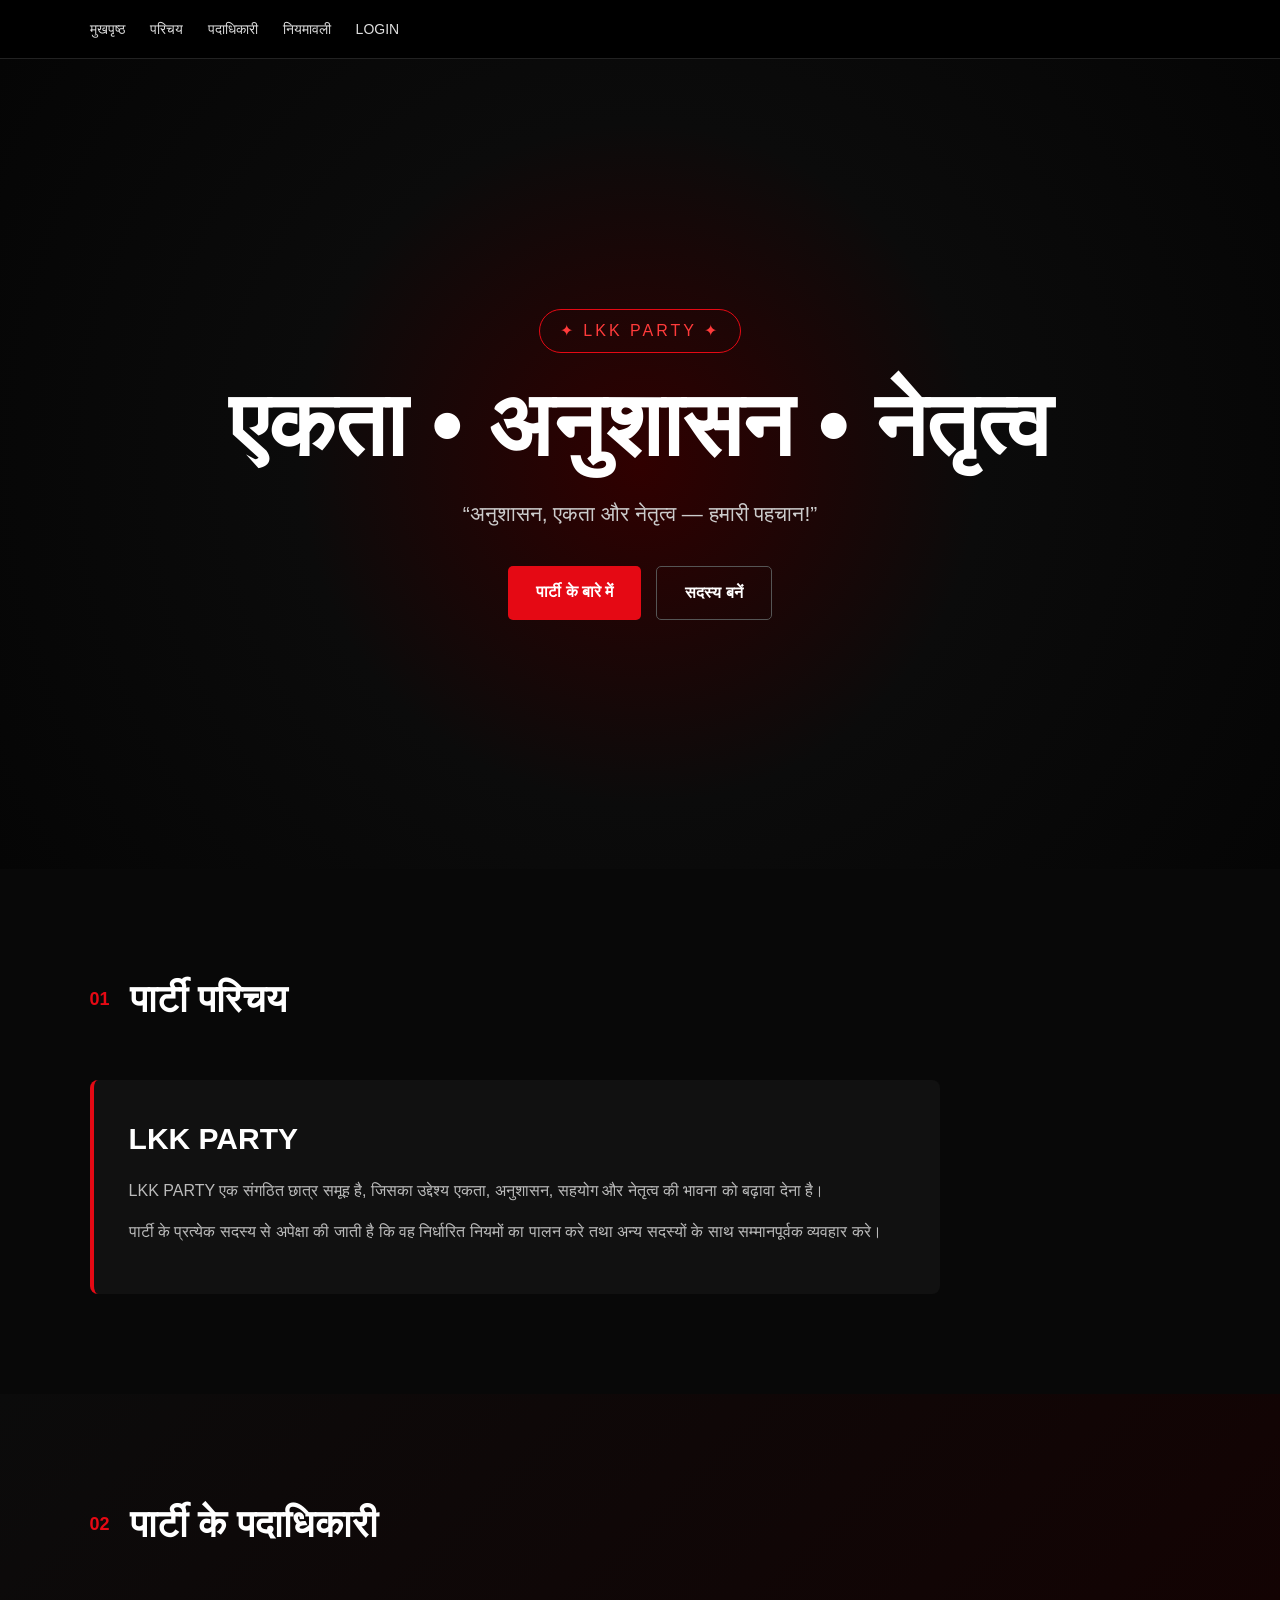
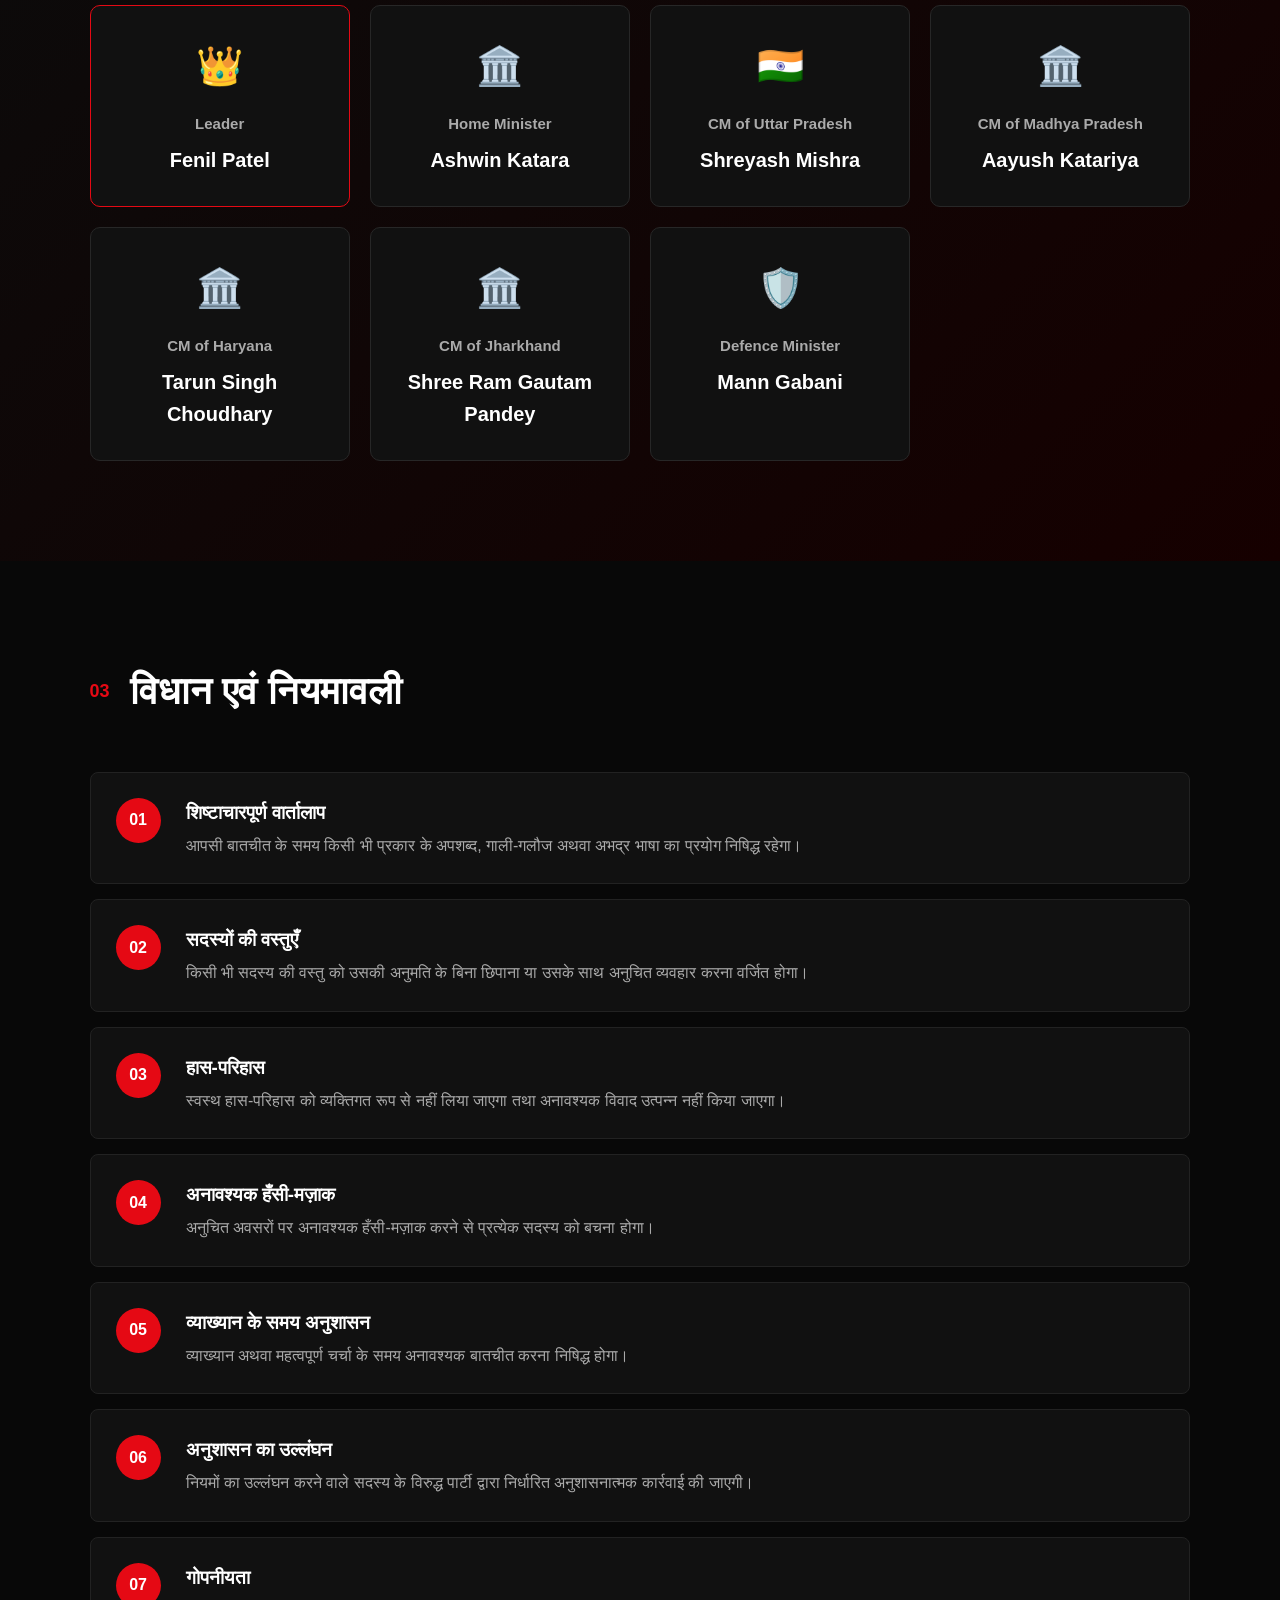
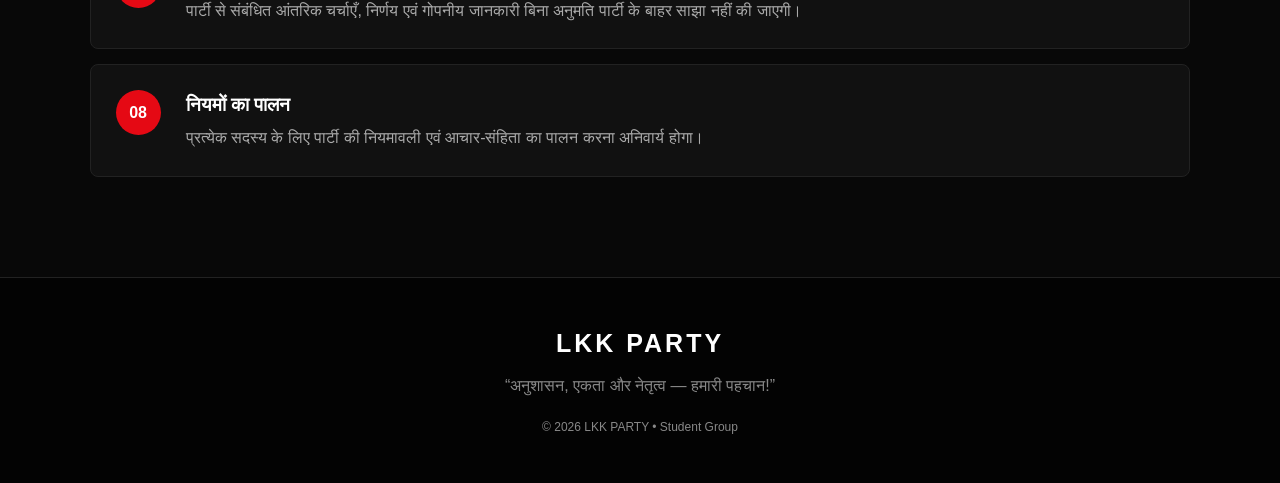
<file: index.html>
<!DOCTYPE html>
<html lang="hi">
<head>
    <meta charset="UTF-8">
    <meta name="viewport" content="width=device-width, initial-scale=1.0">

    <title>LKK PARTY | Official Website</title>

    <link rel="stylesheet" href="style.css">
</head>

<body>

    <!-- NAVBAR -->
    <header>
        
        <nav>
            <a href="#home">मुखपृष्ठ</a>
            <a href="#about">परिचय</a>
            <a href="#leaders">पदाधिकारी</a>
            <a href="#rules">नियमावली</a>
            <a href="login.html">LOGIN</a>
        </nav>
    </header>


    <!-- HERO -->
    <section id="home" class="hero">

        <div class="hero-content">
         
            <div class="badge">✦ LKK PARTY ✦</div>

            <h1>
                एकता • अनुशासन • नेतृत्व
            </h1>

            <p class="slogan">
                “अनुशासन, एकता और नेतृत्व — हमारी पहचान!”
            </p>

            <div class="buttons">
                <a href="#about" class="btn primary">पार्टी के बारे में</a>
                <a href="#join" class="btn secondary">सदस्य बनें</a>
            </div>

        </div>

    </section>


    <!-- ABOUT -->
    <section id="about" class="section">

        <div class="section-title">
            <span>01</span>
            <h2>पार्टी परिचय</h2>
        </div>

        <div class="about-box">

            <h3>LKK PARTY</h3>

            <p>
                LKK PARTY एक संगठित छात्र समूह है, जिसका उद्देश्य
                एकता, अनुशासन, सहयोग और नेतृत्व की भावना को बढ़ावा देना है।
            </p>

            <p>
                पार्टी के प्रत्येक सदस्य से अपेक्षा की जाती है कि वह
                निर्धारित नियमों का पालन करे तथा अन्य सदस्यों के साथ
                सम्मानपूर्वक व्यवहार करे।
            </p>

        </div>

    </section>


    <!-- LEADERS -->
    <section id="leaders" class="section dark-section">

        <div class="section-title">
            <span>02</span>
            <h2>पार्टी के पदाधिकारी</h2>
        </div>


        <div class="leader-grid">

            <div class="leader-card main-leader">
                <div class="icon">👑</div>
                <h3>Leader</h3>
                <p>Fenil Patel</p>
            </div>


            <div class="leader-card">
                <div class="icon">🏛️</div>
                <h3>Home Minister</h3>
                <p>Ashwin Katara</p>
            </div>


            <div class="leader-card">
                <div class="icon">🇮🇳</div>
                <h3>CM of Uttar Pradesh</h3>
                <p>Shreyash Mishra</p>
            </div>


            <div class="leader-card">
                <div class="icon">🏛️</div>
                <h3>CM of Madhya Pradesh</h3>
                <p>Aayush Katariya</p>
            </div>


            <div class="leader-card">
                <div class="icon">🏛️</div>
                <h3>CM of Haryana</h3>
                <p>Tarun Singh Choudhary</p>
            </div>


            <div class="leader-card">
                <div class="icon">🏛️</div>
                <h3>CM of Jharkhand</h3>
                <p>Shree Ram Gautam Pandey</p>
            </div>


            <div class="leader-card">
                <div class="icon">🛡️</div>
                <h3>Defence Minister</h3>
                <p>Mann Gabani</p>
            </div>

        </div>

    </section>


    <!-- RULES -->
    <section id="rules" class="section">

        <div class="section-title">
            <span>03</span>
            <h2>विधान एवं नियमावली</h2>
        </div>


        <div class="rules">

            <div class="rule">
                <b>01</b>
                <div>
                    <h3>शिष्टाचारपूर्ण वार्तालाप</h3>
                    <p>
                        आपसी बातचीत के समय किसी भी प्रकार के अपशब्द,
                        गाली-गलौज अथवा अभद्र भाषा का प्रयोग निषिद्ध रहेगा।
                    </p>
                </div>
            </div>


            <div class="rule">
                <b>02</b>
                <div>
                    <h3>सदस्यों की वस्तुएँ</h3>
                    <p>
                        किसी भी सदस्य की वस्तु को उसकी अनुमति के बिना
                        छिपाना या उसके साथ अनुचित व्यवहार करना वर्जित होगा।
                    </p>
                </div>
            </div>


            <div class="rule">
                <b>03</b>
                <div>
                    <h3>हास-परिहास</h3>
                    <p>
                        स्वस्थ हास-परिहास को व्यक्तिगत रूप से नहीं लिया जाएगा
                        तथा अनावश्यक विवाद उत्पन्न नहीं किया जाएगा।
                    </p>
                </div>
            </div>


            <div class="rule">
                <b>04</b>
                <div>
                    <h3>अनावश्यक हँसी-मज़ाक</h3>
                    <p>
                        अनुचित अवसरों पर अनावश्यक हँसी-मज़ाक करने से
                        प्रत्येक सदस्य को बचना होगा।
                    </p>
                </div>
            </div>


            <div class="rule">
                <b>05</b>
                <div>
                    <h3>व्याख्यान के समय अनुशासन</h3>
                    <p>
                        व्याख्यान अथवा महत्वपूर्ण चर्चा के समय
                        अनावश्यक बातचीत करना निषिद्ध होगा।
                    </p>
                </div>
            </div>


            <div class="rule">
                <b>06</b>
                <div>
                    <h3>अनुशासन का उल्लंघन</h3>
                    <p>
                        नियमों का उल्लंघन करने वाले सदस्य के विरुद्ध
                        पार्टी द्वारा निर्धारित अनुशासनात्मक कार्रवाई की जाएगी।
                    </p>
                </div>
            </div>


            <div class="rule">
                <b>07</b>
                <div>
                    <h3>गोपनीयता</h3>
                    <p>
                        पार्टी से संबंधित आंतरिक चर्चाएँ, निर्णय एवं
                        गोपनीय जानकारी बिना अनुमति पार्टी के बाहर साझा नहीं की जाएगी।
                    </p>
                </div>
            </div>


            <div class="rule">
                <b>08</b>
                <div>
                    <h3>नियमों का पालन</h3>
                    <p>
                        प्रत्येक सदस्य के लिए पार्टी की नियमावली एवं
                        आचार-संहिता का पालन करना अनिवार्य होगा।
                    </p>
                </div>
            </div>

        </div>

    </section>


    <!-- JOIN -->


    <!-- FOOTER -->
    <footer>

        <div class="footer-logo">
            LKK PARTY
        </div>

        <p>
            “अनुशासन, एकता और नेतृत्व — हमारी पहचान!”
        </p>

        <p class="copyright">
            © 2026 LKK PARTY • Student Group
        </p>

    </footer>


    <script src="script.js"></script>

</body>
</html>
</file>
<file: style.css>
* {
    margin: 0;
    padding: 0;
    box-sizing: border-box;
}

html {
    scroll-behavior: smooth;
}

body {
    font-family: Arial, "Noto Sans Devanagari", sans-serif;
    background: #080808;
    color: white;
    line-height: 1.6;
}


/* NAVBAR */

header {
    position: sticky;
    top: 0;
    z-index: 1000;

    display: flex;
    justify-content: space-between;
    align-items: center;

    padding: 18px 7%;

    background: rgba(0,0,0,0.95);
    border-bottom: 1px solid #222;
}

.logo {
    font-size: 25px;
    font-weight: 900;
    letter-spacing: 2px;
}

.logo span {
    color: #e50914;
}

nav {
    display: flex;
    gap: 25px;
}

nav a {
    color: #ddd;
    text-decoration: none;
    font-size: 14px;
    transition: 0.3s;
}

nav a:hover {
    color: #e50914;
}


/* HERO */

.hero {
    min-height: 90vh;

    display: flex;
    justify-content: center;
    align-items: center;

    text-align: center;

    padding: 40px 20px;

    background:
        radial-gradient(circle at center, #300000 0%, #0b0b0b 45%, #050505 100%);
}

.hero-content {
    max-width: 900px;
}

.badge {
    display: inline-block;

    padding: 8px 20px;

    border: 1px solid #e50914;
    border-radius: 30px;

    color: #ff3b3b;

    letter-spacing: 3px;
    margin-bottom: 25px;
}

.hero h1 {
    font-size: clamp(45px, 8vw, 90px);

    line-height: 1.05;

    text-transform: uppercase;

    margin-bottom: 25px;
}

.slogan {
    font-size: 21px;
    color: #ccc;

    margin-bottom: 35px;
}

.buttons {
    display: flex;
    justify-content: center;
    gap: 15px;
    flex-wrap: wrap;
}

.btn {
    text-decoration: none;

    padding: 13px 28px;

    border-radius: 5px;

    font-weight: bold;

    transition: 0.3s;
}

.primary {
    background: #e50914;
    color: white;
}

.primary:hover {
    background: #ff202a;
    transform: translateY(-3px);
}

.secondary {
    border: 1px solid #555;
    color: white;
}

.secondary:hover {
    border-color: #e50914;
}


/* SECTIONS */

.section {
    padding: 100px 7%;
    max-width: 1300px;
    margin: auto;
}

.dark-section {
    max-width: none;

    background:
        linear-gradient(135deg, #0b0b0b, #160000);
}

.section-title {
    display: flex;
    align-items: center;
    gap: 20px;

    margin-bottom: 50px;
}

.section-title span {
    color: #e50914;
    font-weight: bold;
    font-size: 18px;
}

.section-title h2 {
    font-size: 38px;
}


/* ABOUT */

.about-box {
    max-width: 850px;

    padding: 35px;

    background: #111;

    border-left: 4px solid #e50914;

    border-radius: 8px;
}

.about-box h3 {
    font-size: 30px;
    margin-bottom: 15px;
}

.about-box p {
    color: #bbb;
    margin-bottom: 15px;
}


/* LEADERS */

.leader-grid {
    max-width: 1200px;

    margin: auto;

    display: grid;

    grid-template-columns:
        repeat(auto-fit, minmax(240px, 1fr));

    gap: 20px;
}

.leader-card {
    padding: 30px;

    background: #111;

    border: 1px solid #272727;

    border-radius: 10px;

    text-align: center;

    transition: 0.3s;
}

.leader-card:hover {
    transform: translateY(-8px);

    border-color: #e50914;

    box-shadow: 0 15px 40px rgba(229,9,20,0.15);
}

.main-leader {
    border-color: #e50914;
}

.icon {
    font-size: 38px;
    margin-bottom: 15px;
}

.leader-card h3 {
    color: #aaa;

    font-size: 15px;

    margin-bottom: 8px;
}

.leader-card p {
    font-size: 20px;
    font-weight: bold;
}


/* RULES */

.rules {
    display: flex;
    flex-direction: column;
    gap: 15px;
}

.rule {
    display: flex;
    gap: 25px;

    padding: 25px;

    background: #111;

    border: 1px solid #222;

    border-radius: 8px;

    transition: 0.3s;
}

.rule:hover {
    border-color: #e50914;
}

.rule b {
    min-width: 45px;

    height: 45px;

    display: flex;
    align-items: center;
    justify-content: center;

    background: #e50914;

    border-radius: 50%;
}

.rule h3 {
    margin-bottom: 5px;
}

.rule p {
    color: #aaa;
}


/* JOIN */

.join-section {
    padding: 110px 20px;

    text-align: center;

    background:
        radial-gradient(circle, #3a0000, #080808 65%);
}

.join-content {
    max-width: 700px;
    margin: auto;
}

.small-title {
    color: #e50914;

    font-weight: bold;

    letter-spacing: 4px;
}

.join-section h2 {
    font-size: 45px;

    margin: 15px 0;
}

.join-section p {
    color: #bbb;

    margin-bottom: 30px;
}

.join-section button {
    border: none;

    background: #e50914;

    color: white;

    padding: 15px 30px;

    border-radius: 5px;

    font-size: 16px;

    font-weight: bold;

    cursor: pointer;

    transition: 0.3s;
}

.join-section button:hover {
    background: #ff202a;

    transform: scale(1.05);
}


/* FOOTER */

footer {
    text-align: center;

    padding: 45px 20px;

    background: #030303;

    border-top: 1px solid #222;
}

.footer-logo {
    font-size: 25px;

    font-weight: 900;

    letter-spacing: 3px;

    margin-bottom: 10px;
}

footer p {
    color: #888;
}

.copyright {
    margin-top: 20px;

    font-size: 12px;
}


/* MOBILE */

@media (max-width: 700px) {

    header {
        flex-direction: column;
        gap: 15px;
    }

    nav {
        gap: 12px;
        flex-wrap: wrap;
        justify-content: center;
    }

    nav a {
        font-size: 12px;
    }

    .section-title h2 {
        font-size: 28px;
    }

    .rule {
        gap: 15px;
    }

    .join-section h2 {
        font-size: 35px;
    }

}
</file>
